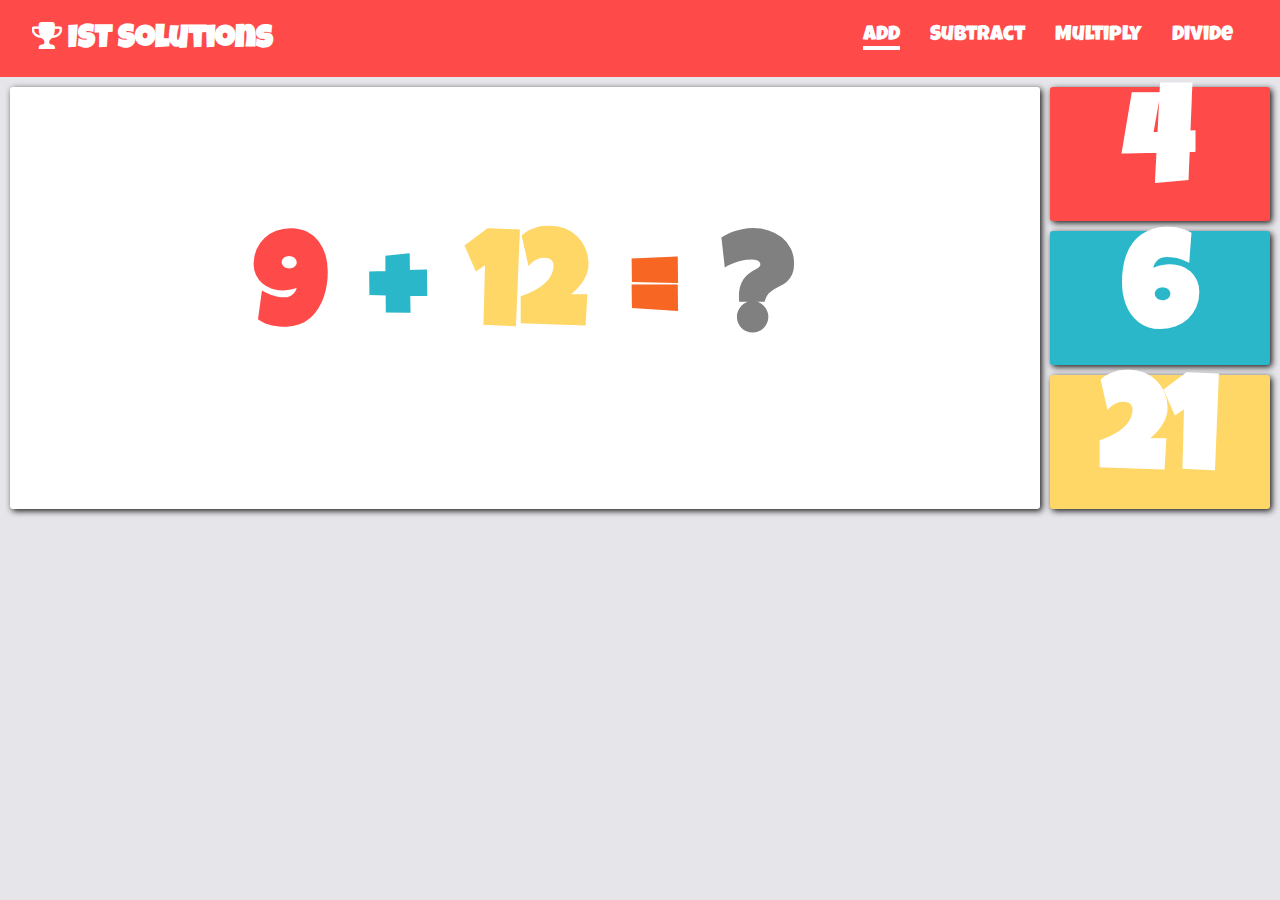
<file: index.html>
<!DOCTYPE html>
<html lang="en">
<head>
  <meta charset="UTF-8">
  <meta name="viewport" content="width=device-width, initial-scale=1.0">
  <link rel="stylesheet" href="https://cdnjs.cloudflare.com/ajax/libs/font-awesome/4.7.0/css/font-awesome.min.css">
  <link rel="stylesheet" href="style.css">

  <title>Add</title>
  
</head>
<body>
  
  <audio id="myAudio">
    <source src="wrong.mp3" type="audio/mpeg">
  </audio>

  <header>
    <div class="container">
      <div class="nav">
        <h2><span><i class="fa fa-trophy" aria-hidden="true"></i></span> IST Solutions</h2>
        <nav>
          <ul>
            <li class="current"><a href="index.html">Add</a></li>
            <li><a href="subtract.html">Subtract</a></li>
            <li><a href="multiply.html">Multiply</a></li>
            <li><a href="divide.html">Divide</a></li>
          </ul>
        </nav>
      </div>
    </div>
  </header>
  
  <div class="wrapper">
      <div class="equation">
        <h1  id="num1" style="color:#FE4A49"></h1>
        <h1 style="color: #2AB7CA;">+</h1>
        <h1  id="num2" style="color: #FED766">1</h1>
        <h1  style="color: #F86624" >=</h1>
        <h1  style="color: gray">?</h1>
      </div>
      <div class="answer-options">
        <div class="options" style="background-color: #FE4A49;">
          <h1 id="option1">1</h1>
        </div>
        <div class="options" style="background-color: #2AB7CA;">
          <h1 id="option2">2</h1>
        </div>
        <div class="options" style="background-color: #FED766;">
          <h1 id="option3">3</h1>
        </div>
      </div>
  </div>

  <script src="add.js"></script>
  
</body>
</html>
</file>
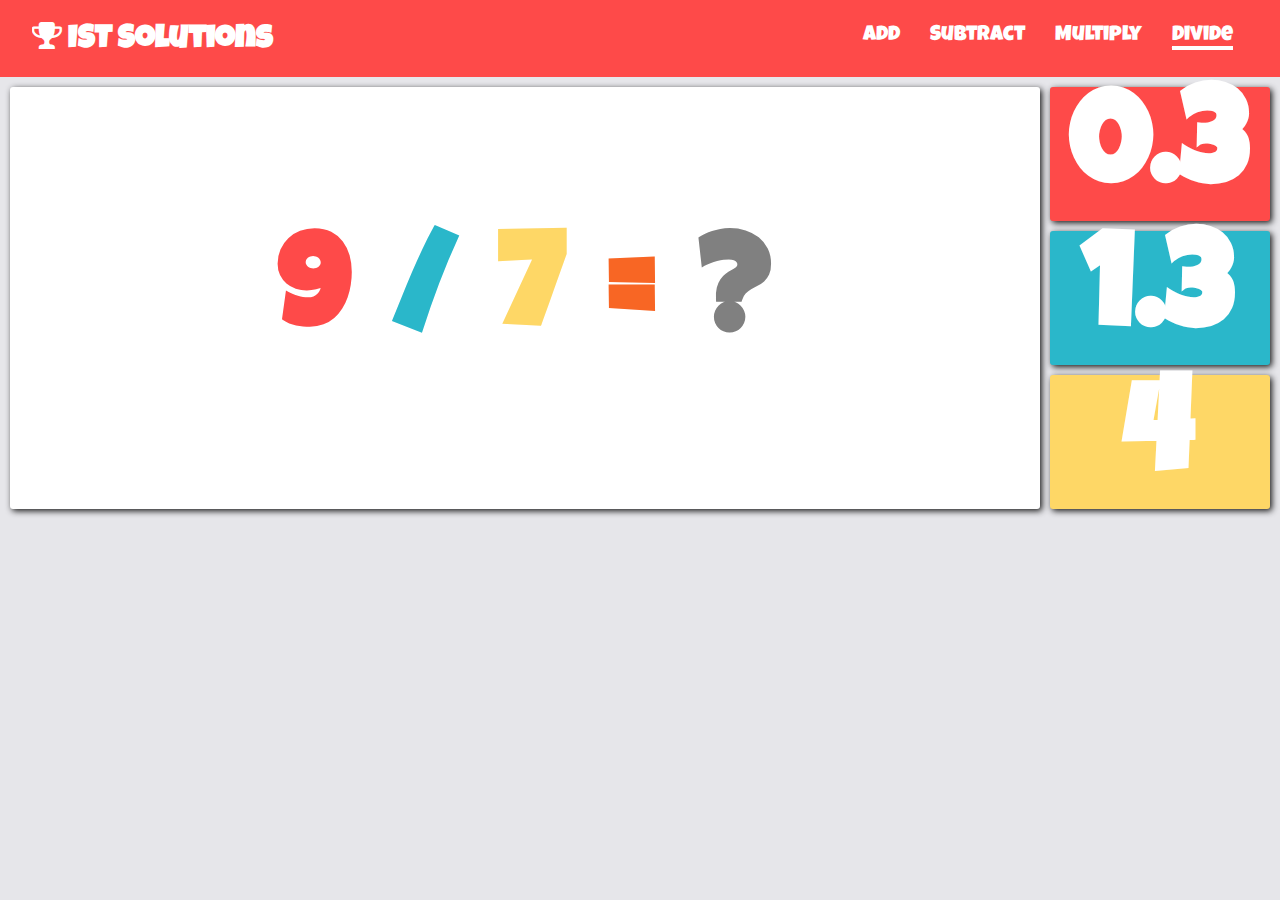
<file: divide.html>
<!DOCTYPE html>
<html lang="en">
<head>
  <meta charset="UTF-8">
  <meta name="viewport" content="width=device-width, initial-scale=1.0">
  <link rel="stylesheet" href="https://cdnjs.cloudflare.com/ajax/libs/font-awesome/4.7.0/css/font-awesome.min.css">
  <link rel="stylesheet" href="style.css">
  <title>Divide</title>
</head>
<body>

  <audio id="myAudio">
    <source src="wrong.mp3" type="audio/mpeg">
  </audio>

  <header>
    <div class="container">
      <div class="nav">
        <h2><span><i class="fa fa-trophy" aria-hidden="true"></i></span> IST Solutions</h2>
        <nav>
          <ul>
            <li><a href="index.html">Add</a></li>
            <li><a href="subtract.html">Subtract</a></li>
            <li><a href="multiply.html">Multiply</a></li>
            <li class="current"><a href="divide.html">Divide</a></li>
          </ul>
        </nav>
      </div>
    </div>
  </header>

  <div class="wrapper">
    <div class="equation">
      <h1 id="num1" style="color:#FE4A49"></h1>
      <h1 style="color: #2AB7CA">/</h1>
      <h1 id="num2" style="color: #FED766">1</h1>
      <h1 style="color: #F86624">=</h1>
      <h1 style="color: gray">?</h1>
    </div>
    <div class="answer-options">
      <div class="options" style="background-color: #FE4A49;">
        <h1 id="option1">1</h1>
      </div>
      <div class="options" style="background-color: #2AB7CA;">
        <h1 id="option2">2</h1>
      </div>
      <div class="options" style="background-color: #FED766;">
        <h1 id="option3">3</h1>
      </div>
    </div>
  </div>

  <script src="divide.js"></script>
</body>

</html>
</file>
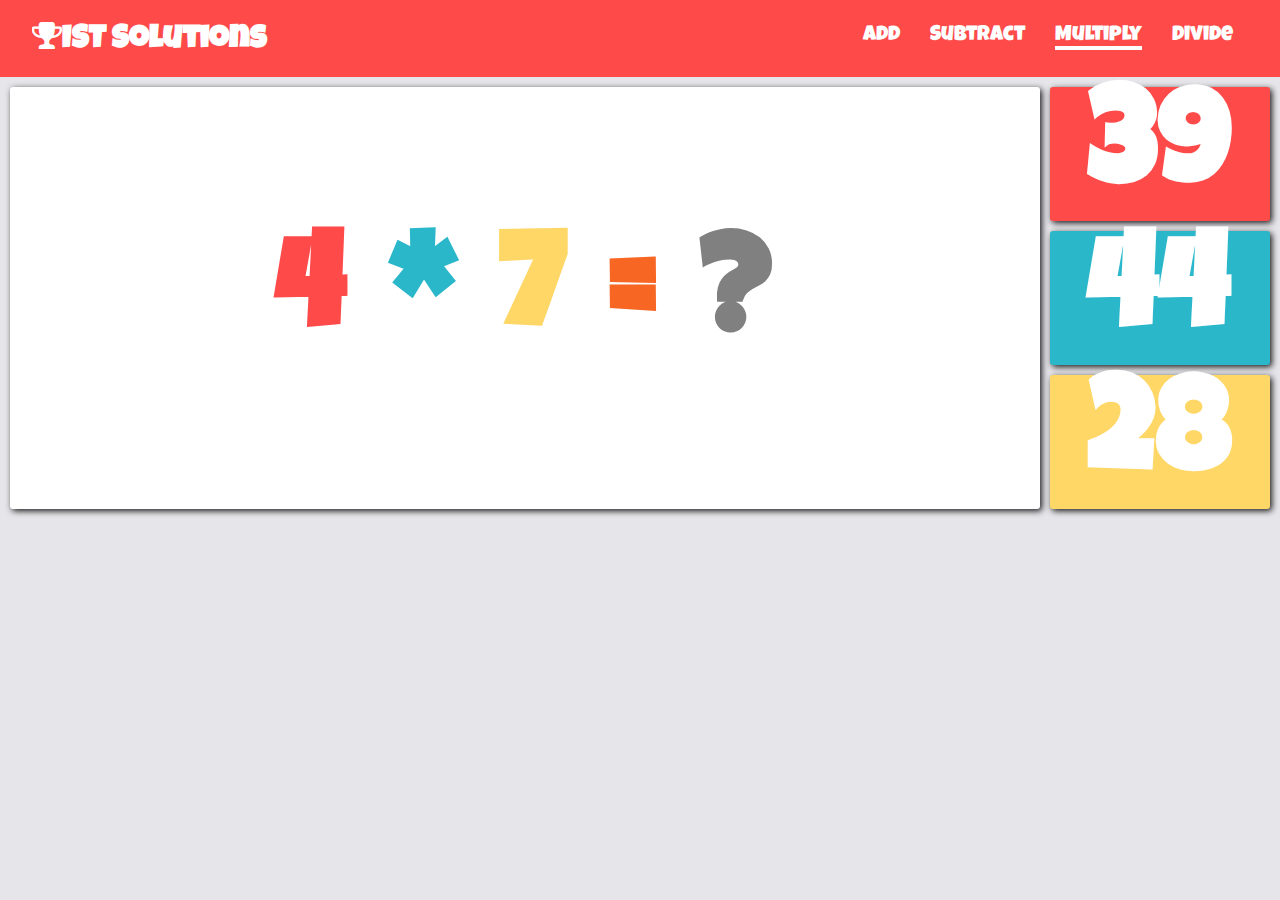
<file: multiply.html>
<!DOCTYPE html>
<html lang="en">

<head>
  <meta charset="UTF-8">
  <meta name="viewport" content="width=device-width, initial-scale=1.0">
  <link rel="stylesheet" href="https://cdnjs.cloudflare.com/ajax/libs/font-awesome/4.7.0/css/font-awesome.min.css">
  <link rel="stylesheet" href="style.css">
  <title>Multiply</title>
</head>

<body>

  <audio id="myAudio">
    <source src="wrong.mp3" type="audio/mpeg">
  </audio>

  <header>
    <div class="container">
      <div class="nav">
        <h2><span><i class="fa fa-trophy" aria-hidden="true"></i></span>IST Solutions</h2>
        <nav>
          <ul>
            <li><a href="index.html">Add</a></li>
            <li><a href="subtract.html">Subtract</a></li>
            <li class="current"><a href="multiply.html">Multiply</a></li>
            <li><a href="divide.html">Divide</a></li>
          </ul>
        </nav>
      </div>
    </div>
  </header>

  <div class="wrapper">
    <div class="equation">
      <h1 id="num1" style="color:#FE4A49"></h1>
      <h1 style="color: #2AB7CA">*</h1>
      <h1 id="num2" style="color: #FED766">1</h1>
      <h1 style="color: #F86624">=</h1>
      <h1 style="color: gray">?</h1>
    </div>
    <div class="answer-options">
      <div class="options" style="background-color: #FE4A49;">
        <h1 id="option1">1</h1>
      </div>
      <div class="options" style="background-color: #2AB7CA;">
        <h1 id="option2">2</h1>
      </div>
      <div class="options" style="background-color: #FED766;">
        <h1 id="option3">3</h1>
      </div>
    </div>
  </div>

  <script src="multiply.js"></script>
</body>

</html>
</file>
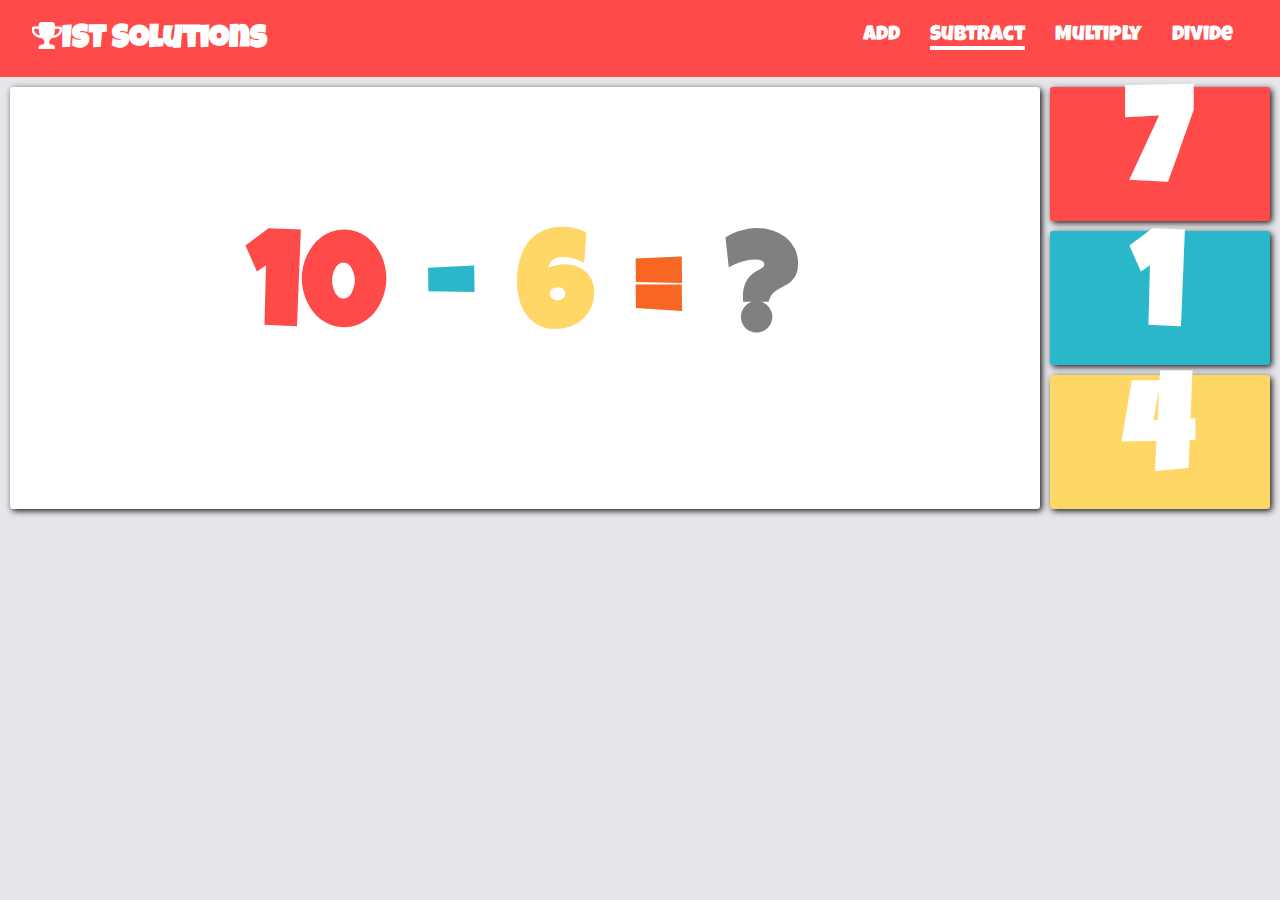
<file: subtract.html>
<!DOCTYPE html>
<html lang="en">

<head>
  <meta charset="UTF-8">
  <meta name="viewport" content="width=device-width, initial-scale=1.0">
  <link rel="stylesheet" href="https://cdnjs.cloudflare.com/ajax/libs/font-awesome/4.7.0/css/font-awesome.min.css">
  <link rel="stylesheet" href="style.css">
  <title>Subtract</title>
</head>

<body>

  <audio id="myAudio">
    <source src="wrong.mp3" type="audio/mpeg">
  </audio>

  <header>
    <div class="container">
      <div class="nav">
        <h2><span><i class="fa fa-trophy" aria-hidden="true"></i></span>IST Solutions</h2>
        <nav>
          <ul>
            <li><a href="index.html">Add</a></li>
            <li class="current" ><a href="subtract.html">Subtract</a></li>
            <li><a href="multiply.html">Multiply</a></li>
            <li><a href="divide.html">Divide</a></li>
          </ul>
        </nav>
      </div>
    </div>
  </header>

  <div class="wrapper">
    <div class="equation">
      <h1 id="num1" style="color:#FE4A49"></h1>
      <h1 style="color: #2AB7CA">-</h1>
      <h1 id="num2" style="color: #FED766">1</h1>
      <h1 style="color: #F86624">=</h1>
      <h1 style="color: gray">?</h1>
    </div>
    <div class="answer-options">
      <div class="options" style="background-color: #FE4A49;">
        <h1 id="option1">1</h1>
      </div>
      <div class="options" style="background-color: #2AB7CA;">
        <h1 id="option2">2</h1>
      </div>
      <div class="options" style="background-color: #FED766;">
        <h1 id="option3">3</h1>
      </div>
    </div>
  </div>

  <script src="subtract.js"></script>
</body>

</html>
</file>
<file: style.css>
@import url('https://fonts.googleapis.com/css2?family=Luckiest+Guy&display=swap');

*{
  padding: 0;
  margin: 0;
}

body{
  font-family: 'Luckiest Guy', cursive;
  background-color: #E6E6EA;
}

header{
  background: #FE4A49;
}

.container{
  width: 95%;
  margin: auto;
}

.nav{
  overflow: hidden;
  background:#FE4A49;
  color: #fff;
  padding: 20px 0;
}

.nav h2{
  font-size: 2rem;
  float: left;
}

nav{
  float: right;
}

nav ul{
  list-style-type: none;
}

nav li{
  font-size: 1.3rem;
  margin-top: 5px;
  float: left;
  padding: 0 15px;
}

nav a{
  text-decoration: none;
  color: #fff;
}

.current a::after{
  content: '-';
  font-size: 4px;
  background-color: white;
  display: block;
}

.wrapper{
  display: grid;
  grid-template-columns: 82% 18%;
}

.equation{
  display: flex;
  justify-content: center;
  align-items: center;
  box-shadow: 2px 2px 6px 0px rgba(0, 0, 0, 0.9);
  font-size: 5.2vw;
  background: #fff;
  border-radius: 3px;
  text-align: center;
  margin: 10px 10px 0px 10px;
}

.equation h1{
  display: inline;
  padding: 20px;
}

.answer-options{
  font-size: 5.2vw;
  margin-right: 10px;
}

.options{
  display: flex;
  justify-content: center;
  align-items: center;
  cursor: pointer;
  border-radius: 3px;
  margin-top: 10px;
  color: #fff;
  transition: 2s;
  box-shadow: 2px 2px 6px 0px rgba(0, 0, 0, 0.9);
}

@media(max-width:768px){
  .nav h2{
    font-size: 1.5rem;
    float: none;
    text-align: center;
  }

  nav{
    float: none;
    display: flex;
    justify-content: center;
  }

  nav li{
    font-size: 1rem;
  }
}

@media(max-width:480px){
  .nav h2{
    float: none;
    text-align: center;
  }

  .equation h1{
    display: inline;
    padding: 10px;
  } 

  nav li{
    font-size: .8rem;
  }
  

}
</file>
